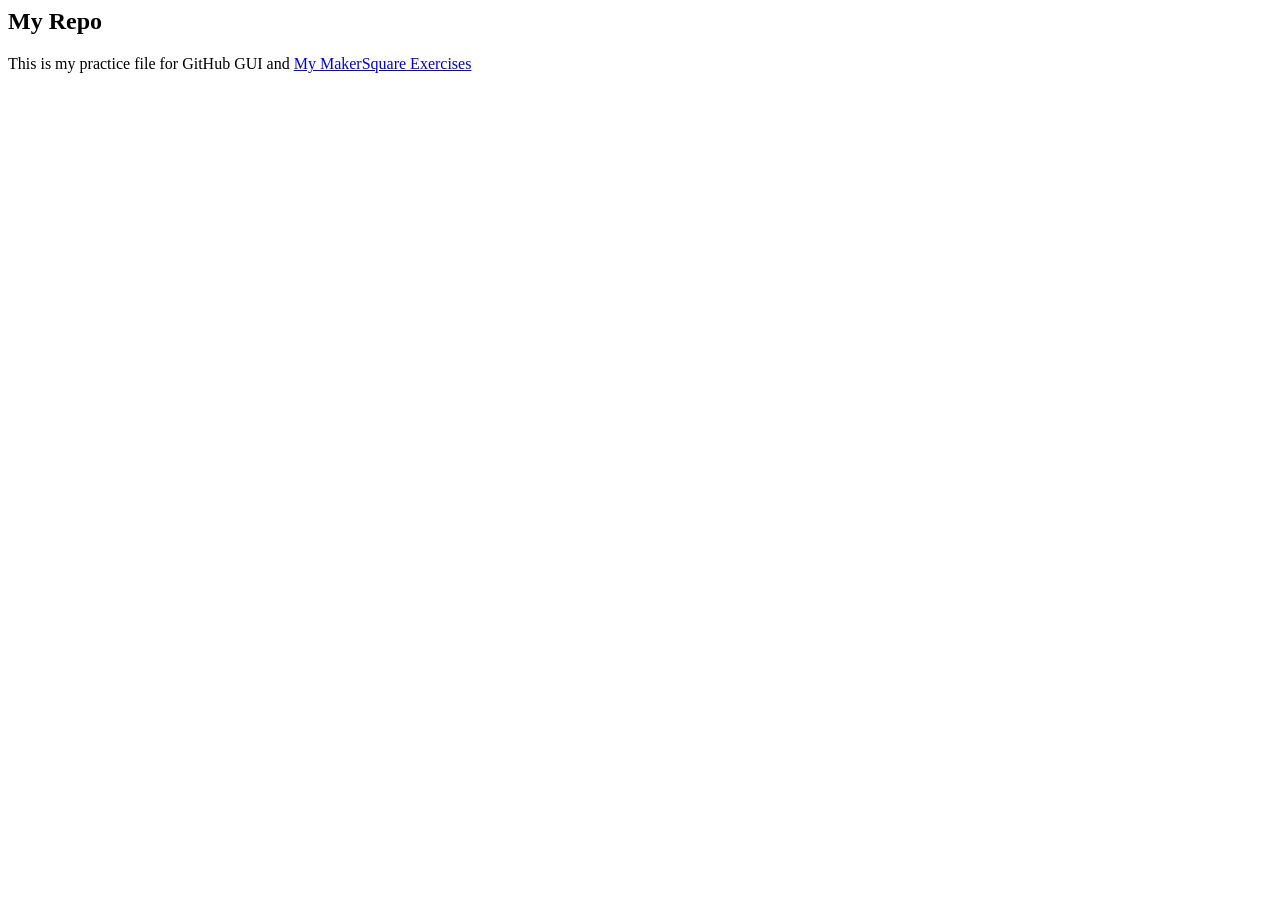
<file: index.html>
<html>
	<head>
		<title></title>	
	</head>
	<body>
		<div>
		    <h2>My Repo</h2>
		    <p>This is my practice file for GitHub GUI and <a href="http://maereed.github.io/exercises" title="Link to my first gh-pages">My MakerSquare Exercises<a></p>
		</div>
		<script>
		var slap = function() {
		  console.log('SLAP');
		};
		slap();
		var kick = function (name) {
		  console.log(name + ' reproaches your behavior.');
		};
		kick('Billy');
 
		var doubleIt = function (x) {
		  console.log(x + ' times two is ' + x*2);
		};
		doubleIt(8);
 
		var greet = function (name) {
		  console.log("Welcome, " + name);
		};
		greet('Bob');
 
		function kanyeCase(verse) {
			return verse.toUpperCase();
		}
 
		console.log(kanyeCase("on sight"));
		console.log(kanyeCase("beyonce had the best video of all time"));
 
 
		function divideBy(number1, number2) {
			return number1 / number2;
		}
 
		var result = divideBy(50, 2);
		console.log('Result should be 25:', result);
 
		result = divideBy(40, 10);
		console.log('Result should be 4:', result);
 
		result = divideBy(99, 3);
		console.log('Result should be 33:', result);
 
		</script> 
	</body>
</html>
</file>
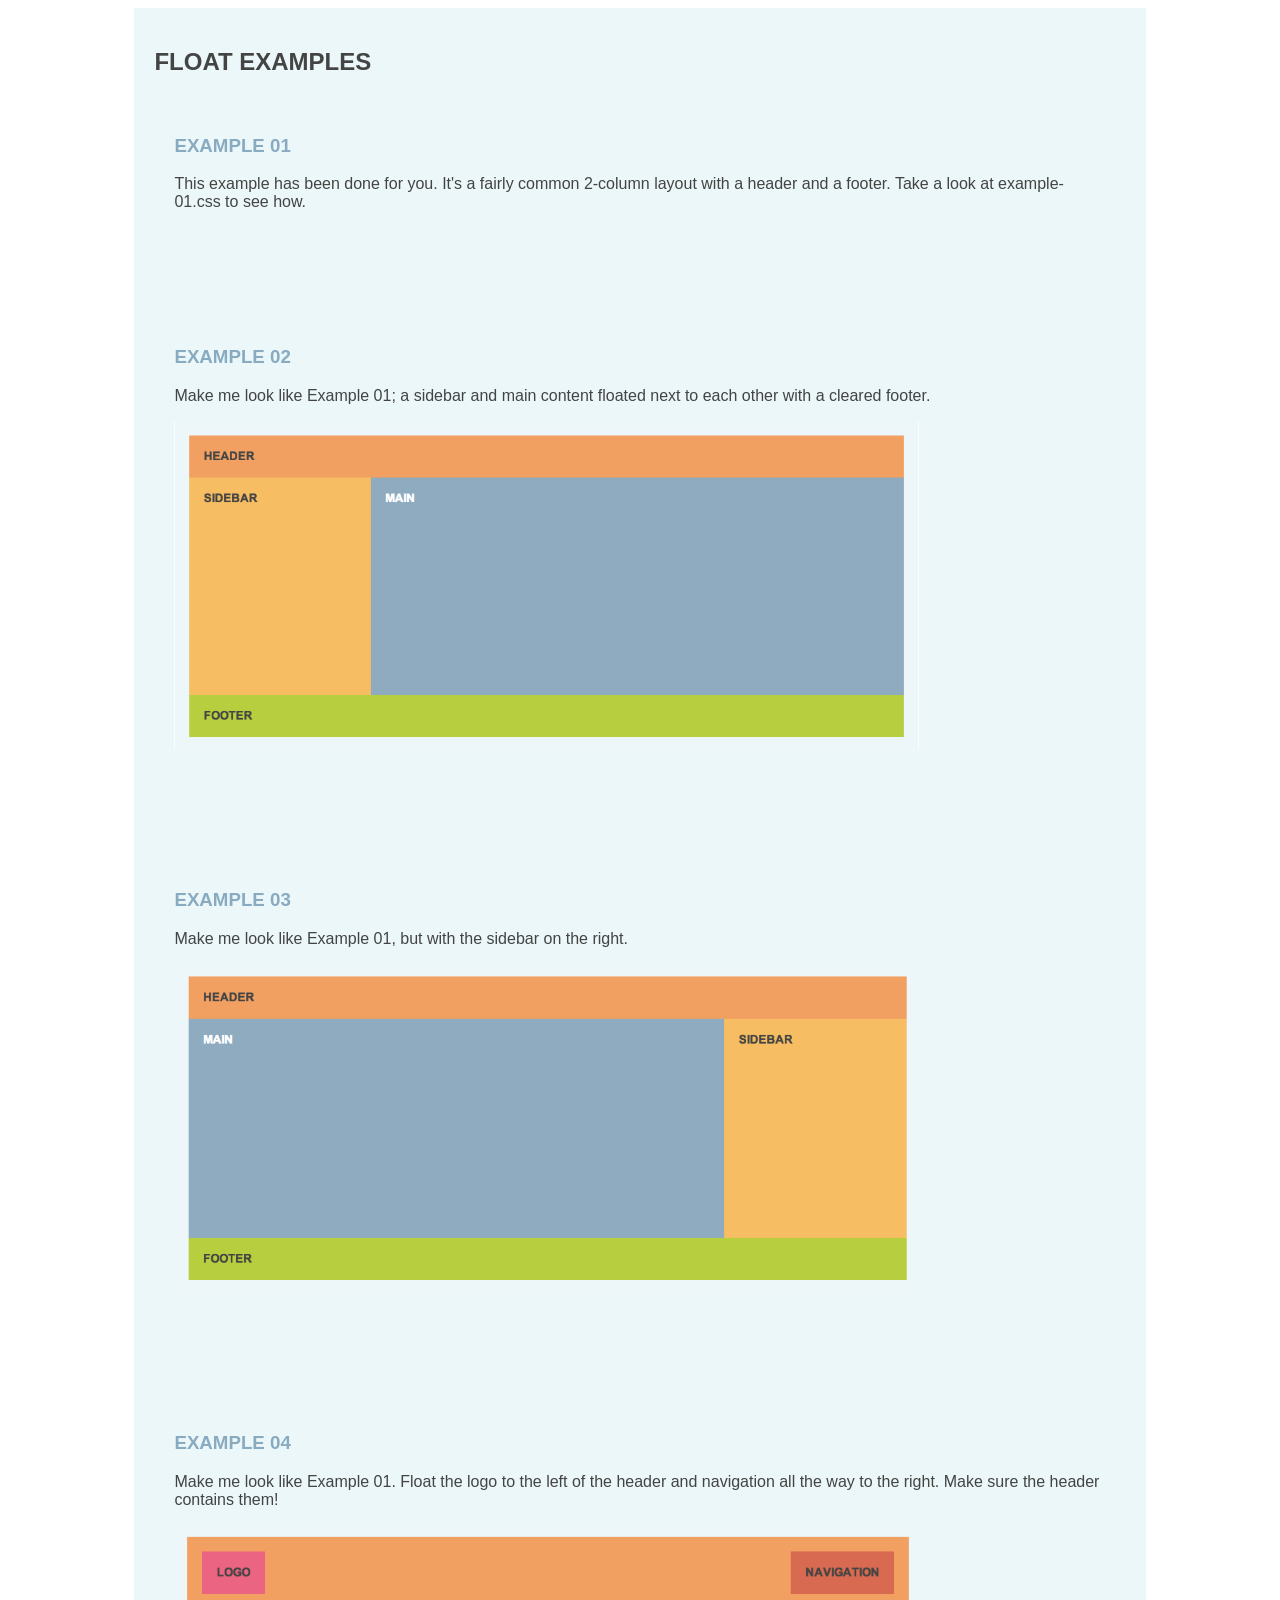
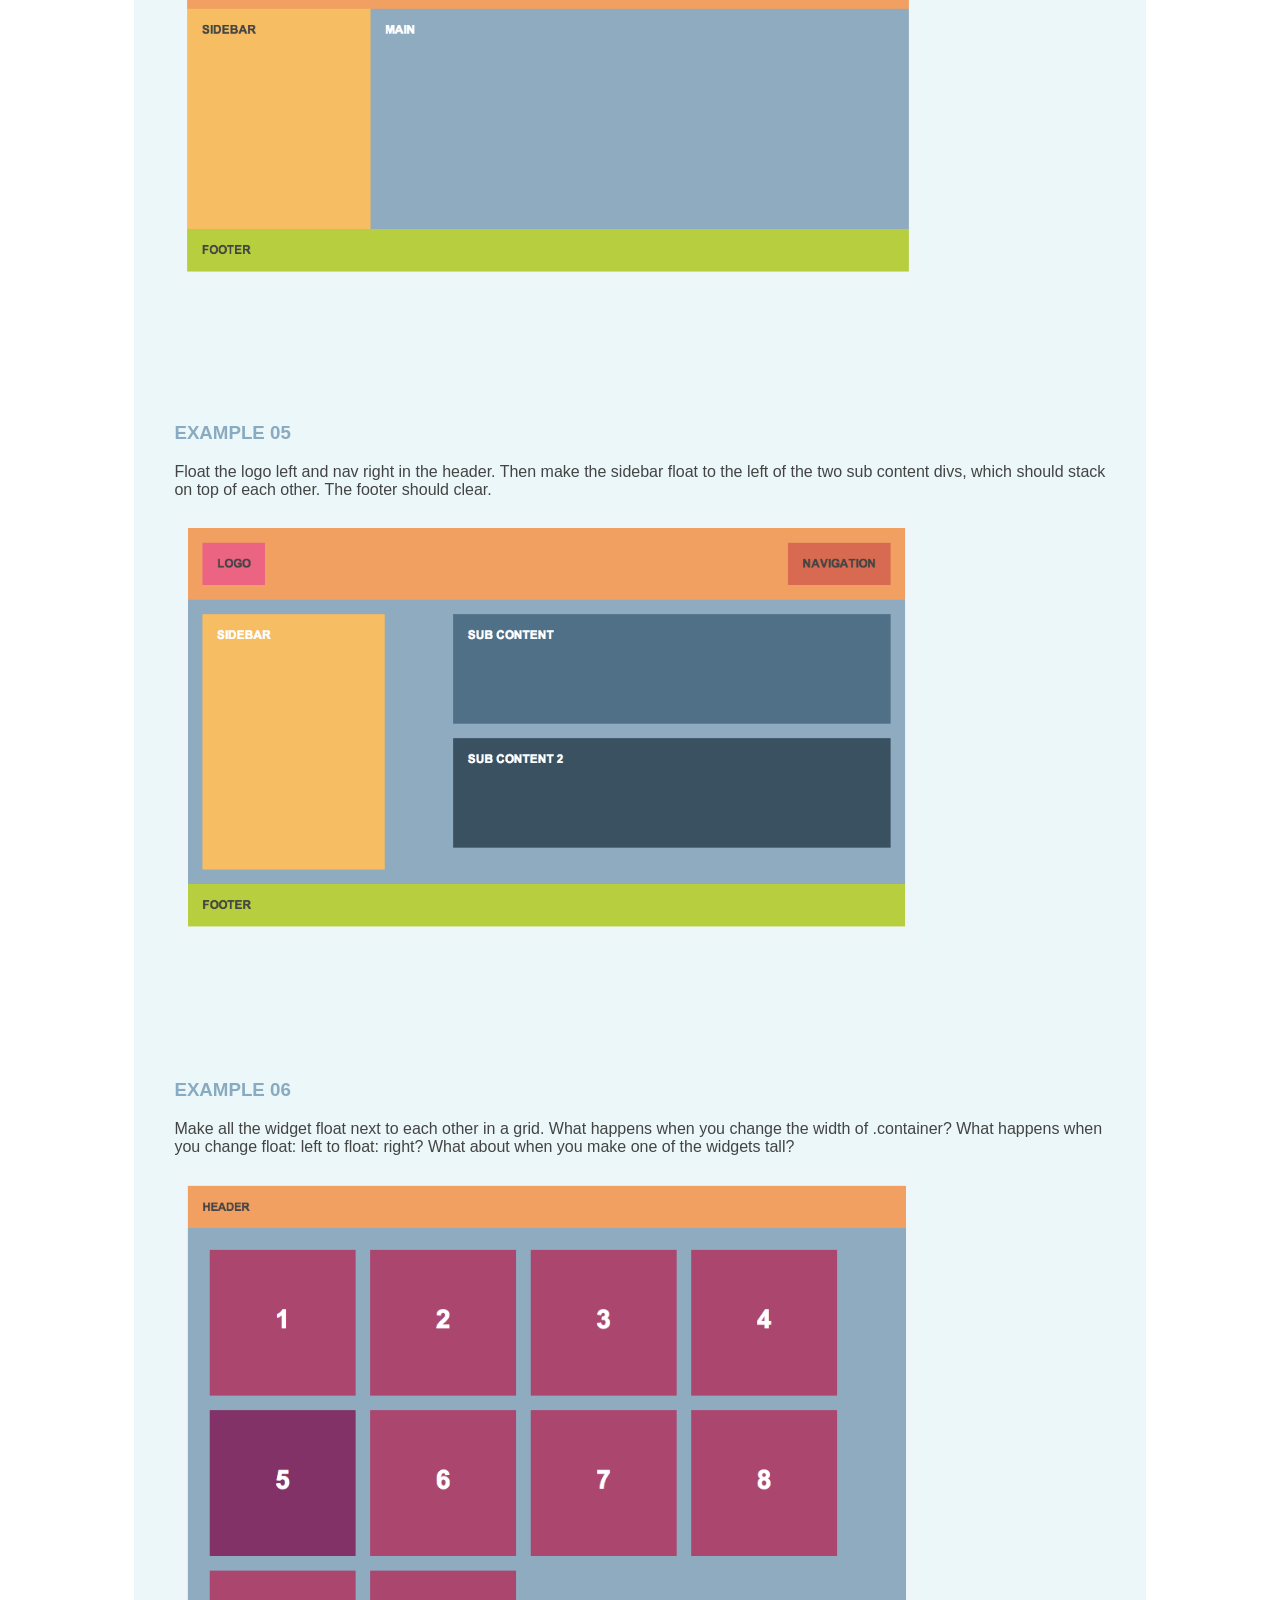
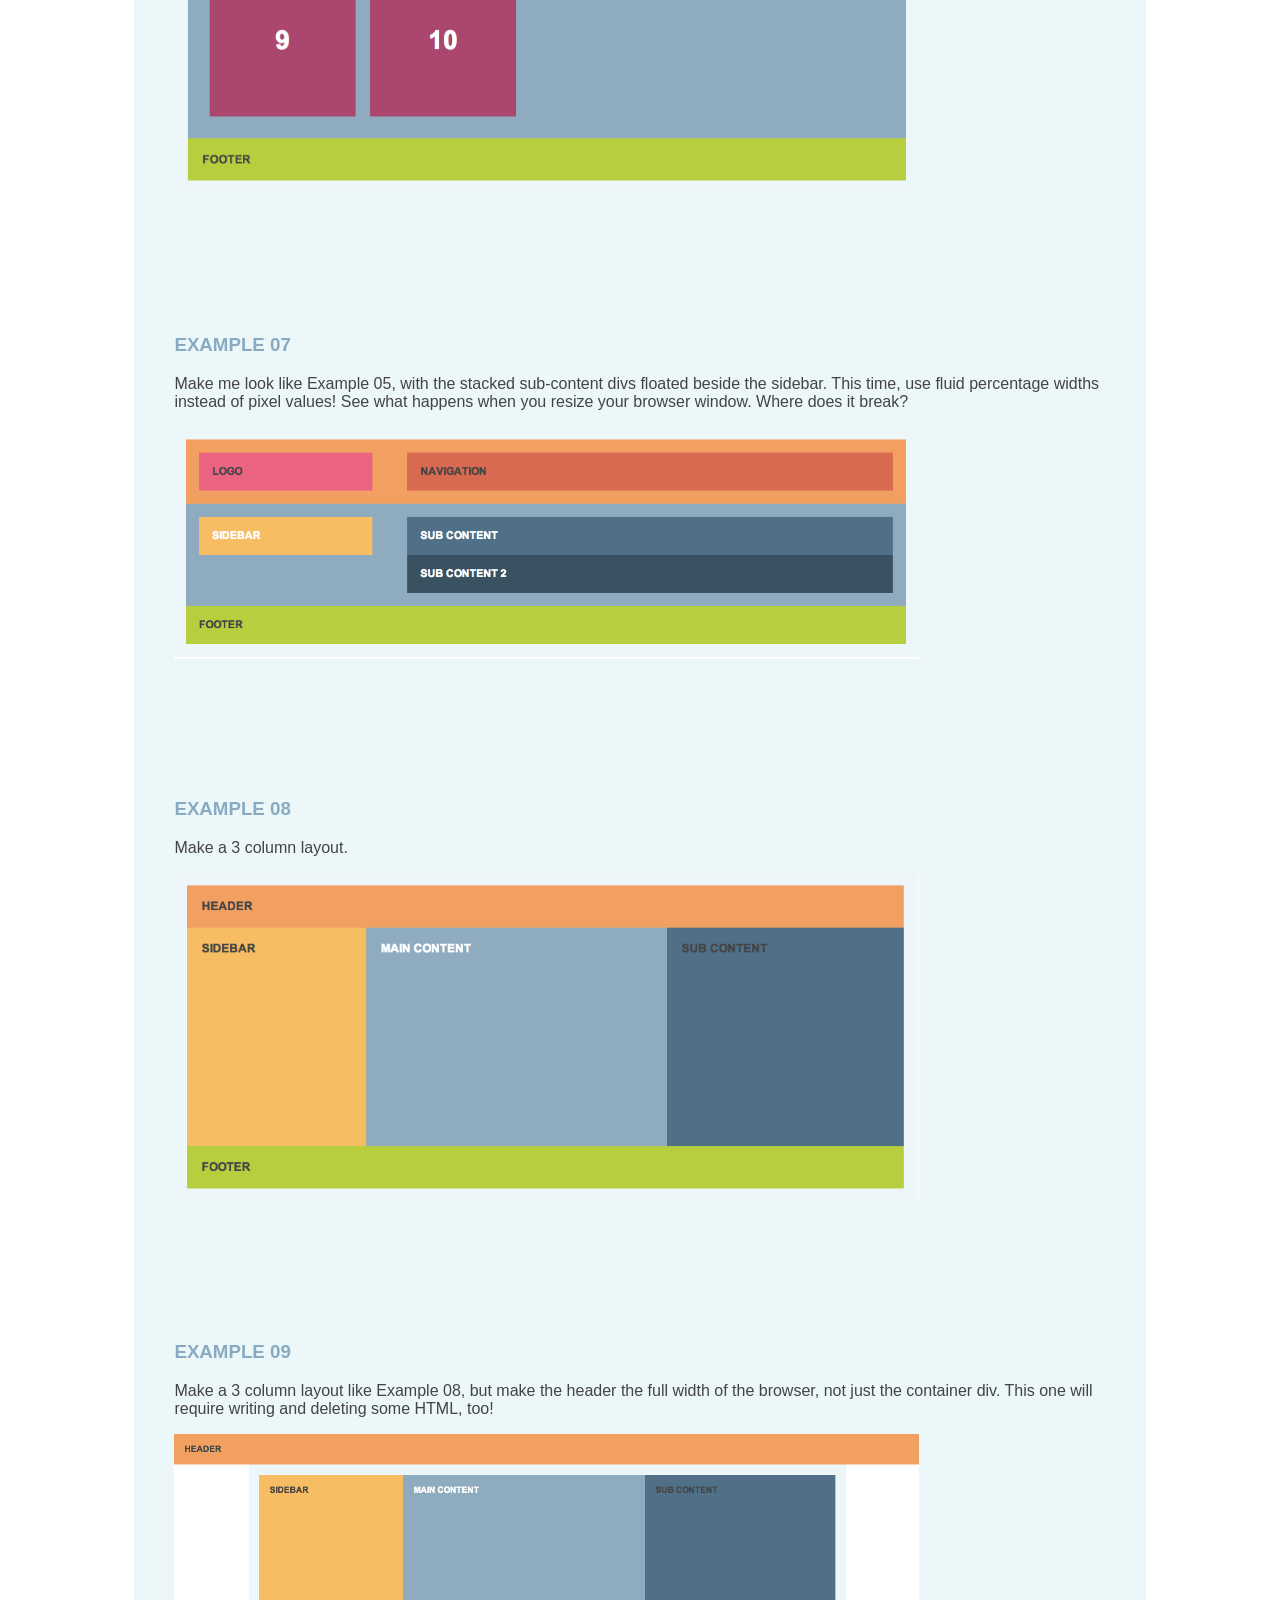
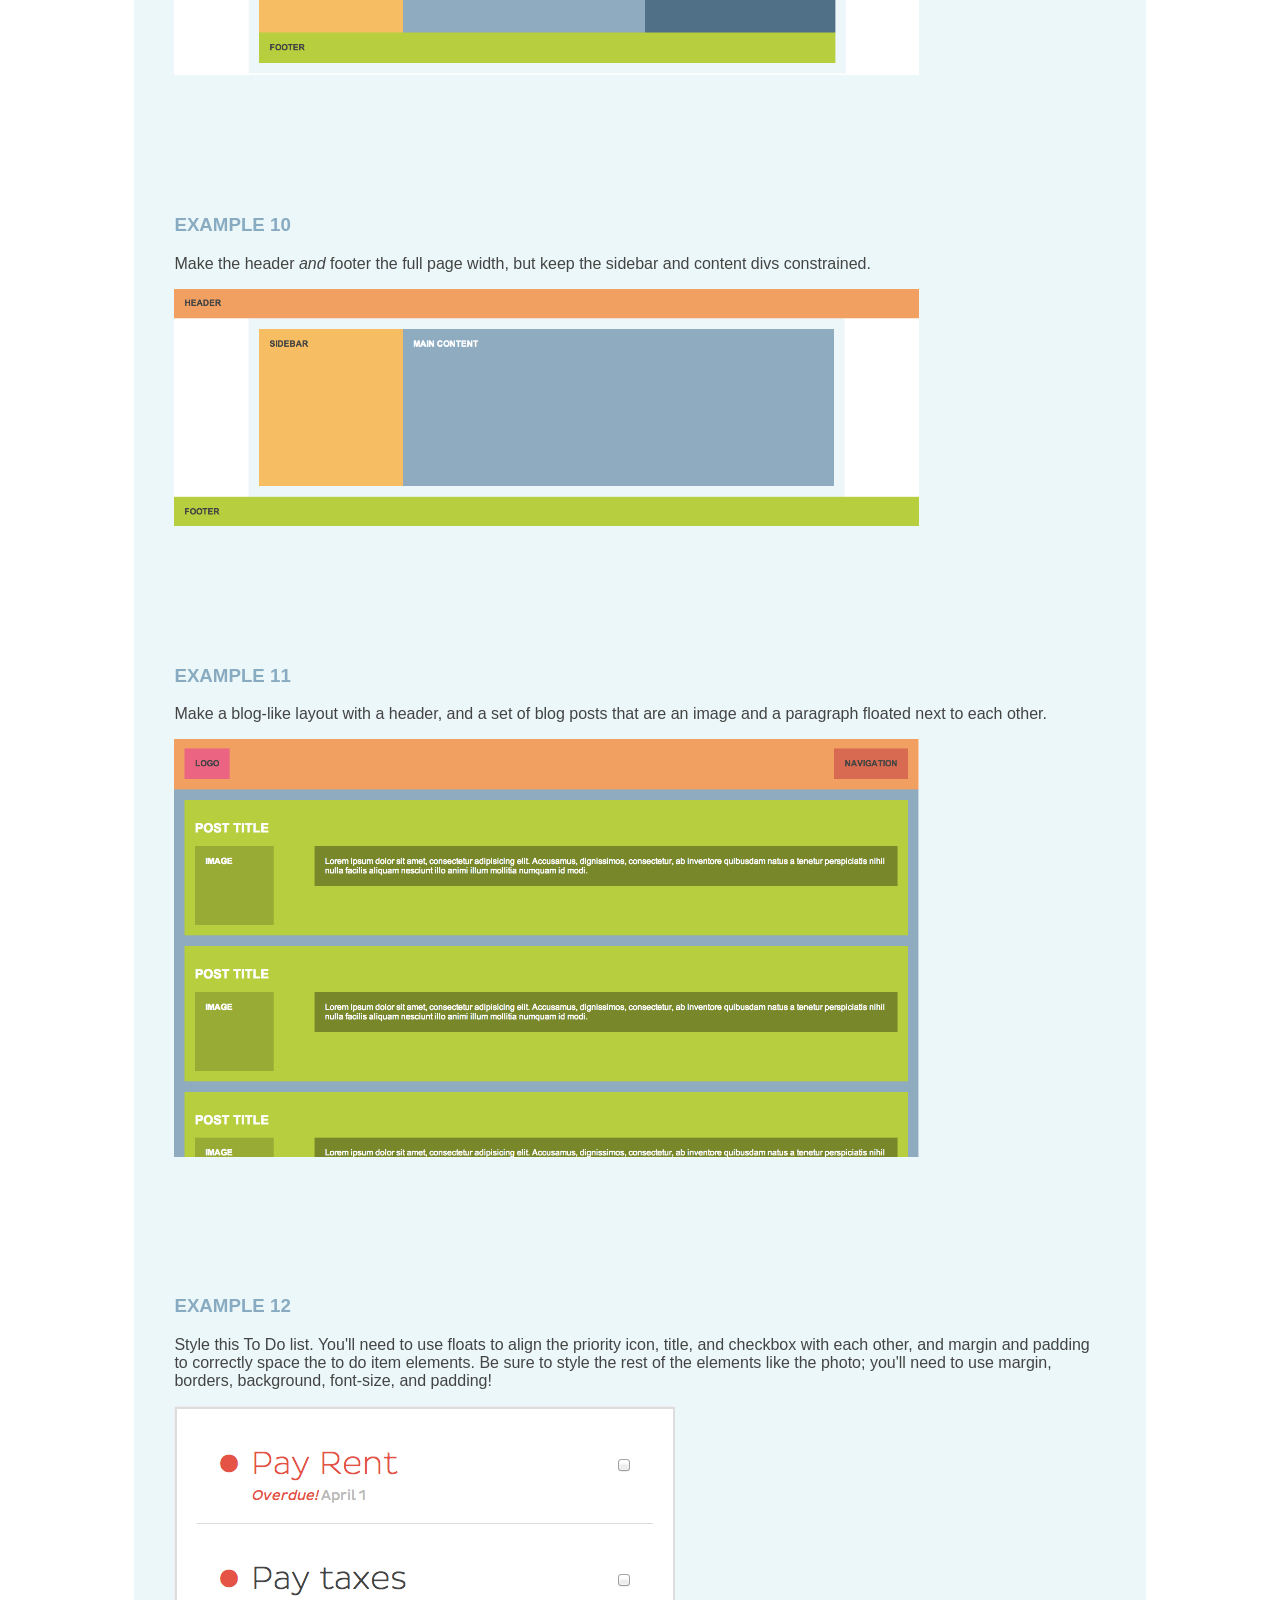
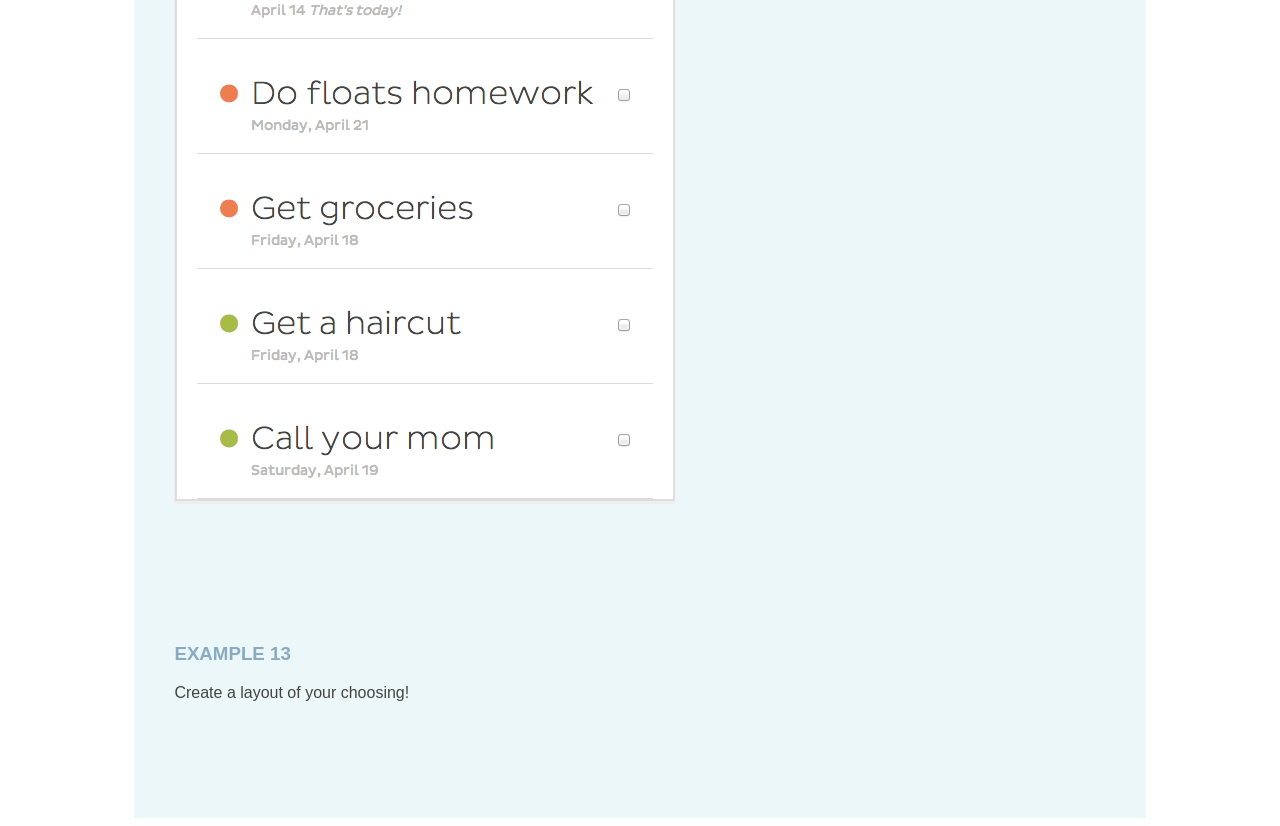
<file: floats/index.html>
<!DOCTYPE html>
	<head>
		<title>Float Exercises | MakerSquare</title>
		<meta name="viewport" content="width=device-width, initial-scale=1">
		<link rel="stylesheet" href="style.css">
	</head>
	
	<body>
	<div class="container index">
		<h2>Float Examples</h2>
	
		<!-- Example 01 -->
		<div class="example">
			<h3><a href="example-01.html">Example 01</a></h3>
			<p>This example has been done for you. It's a fairly common 2-column layout with a header and a footer. Take a look at example-01.css to see how.</p>
		</div>

		<!-- Example 02 -->
		<div class="example">
			<h3><a href="example-02.html">Example 02</a></h3>
			<p>Make me look like Example 01; a sidebar and main content floated next to each other with a cleared footer.</p>
			<p><img src="screenshots/example-02.png"></p>
		</div>

		<!-- Example 03 -->
		<div class="example">
			<h3><a href="example-03.html">Example 03</a></h3>
			<p>Make me look like Example 01, but with the sidebar on the right.</p>
			<p><img src="screenshots/example-03.png"></p>
		</div>

		<!-- Example 04 -->
		<div class="example">
			<h3><a href="example-04.html">Example 04</a></h3>
			<p>Make me look like Example 01. Float the logo to the left of the header and navigation all the way to the right. Make sure the header contains them!</p>
			<p><img src="screenshots/example-04.png"></p>
		</div>

		<!-- Example 05 -->
		<div class="example">
			<h3><a href="example-05.html">Example 05</a></h3>
			<p>Float the logo left and nav right in the header. Then make the sidebar float to the left of the two sub content divs, which should stack on top of each other. The footer should clear.</p>
			<p><img src="screenshots/example-05.png"></p>
		</div>

		<!-- Example 06 -->
		<div class="example">
			<h3><a href="example-06.html">Example 06</a></h3>
			<p>Make all the widget float next to each other in a grid. What happens when you change the width of .container? What happens when you change float: left to float: right? What about when you make one of the widgets tall?</p>
			<p><img src="screenshots/example-06.png"></p>
		</div>

		<!-- Example 07 -->
		<div class="example">
			<h3><a href="example-07.html">Example 07</a></h3>
			<p>Make me look like Example 05, with the stacked sub-content divs floated beside the sidebar. This time, use fluid percentage widths instead of pixel values! See what happens when you resize your browser window. Where does it break?</p>
			<p><img src="screenshots/example-07.png"></p>
		</div>

		<!-- Example 08 -->
		<div class="example">
			<h3><a href="example-08.html">Example 08</a></h3>
			<p>Make a 3 column layout.</p>
			<p><img src="screenshots/example-08.png"></p>
		</div>

		<!-- Example 09 -->
		<div class="example">
			<h3><a href="example-09.html">Example 09</a></h3>
			<p>Make a 3 column layout like Example 08, but make the header the full width of the browser, not just the container div. This one will require writing and deleting some HTML, too!</p>
			<p><img src="screenshots/example-09.png"></p>
		</div>

		<!-- Example 10 -->
		<div class="example">
			<h3><a href="example-10.html">Example 10</a></h3>
			<p>Make the header <em>and</em> footer the full page width, but keep the sidebar and content divs constrained.</p>
			<p><img src="screenshots/example-10.png"></p>
		</div>

		<!-- Example 11 -->
		<div class="example">
			<h3><a href="example-11.html">Example 11</a></h3>
			<p>Make a blog-like layout with a header, and a set of blog posts that are an image and a paragraph floated next to each other.</p>
			<p><img src="screenshots/example-11.png"></p>
		</div>

		<!-- Example 12 -->
		<div class="example">
			<h3><a href="example-12.html">Example 12</a></h3>
			<p>Style this To Do list. You'll need to use floats to align the priority icon, title, and checkbox with each other, and margin and padding to correctly space the to do item elements. Be sure to style the rest of the elements like the photo; you'll need to use margin, borders, background, font-size, and padding!</p>
			<p><img src="screenshots/example-12.png"></p>
		</div>


		<!-- Example 13 -->
		<div class="example">
			<h3><a href="example-13.html">Example 13</a></h3>
			<p>Create a layout of your choosing!</p>
		</div>

	</div>
	</body>
</html>
</file>
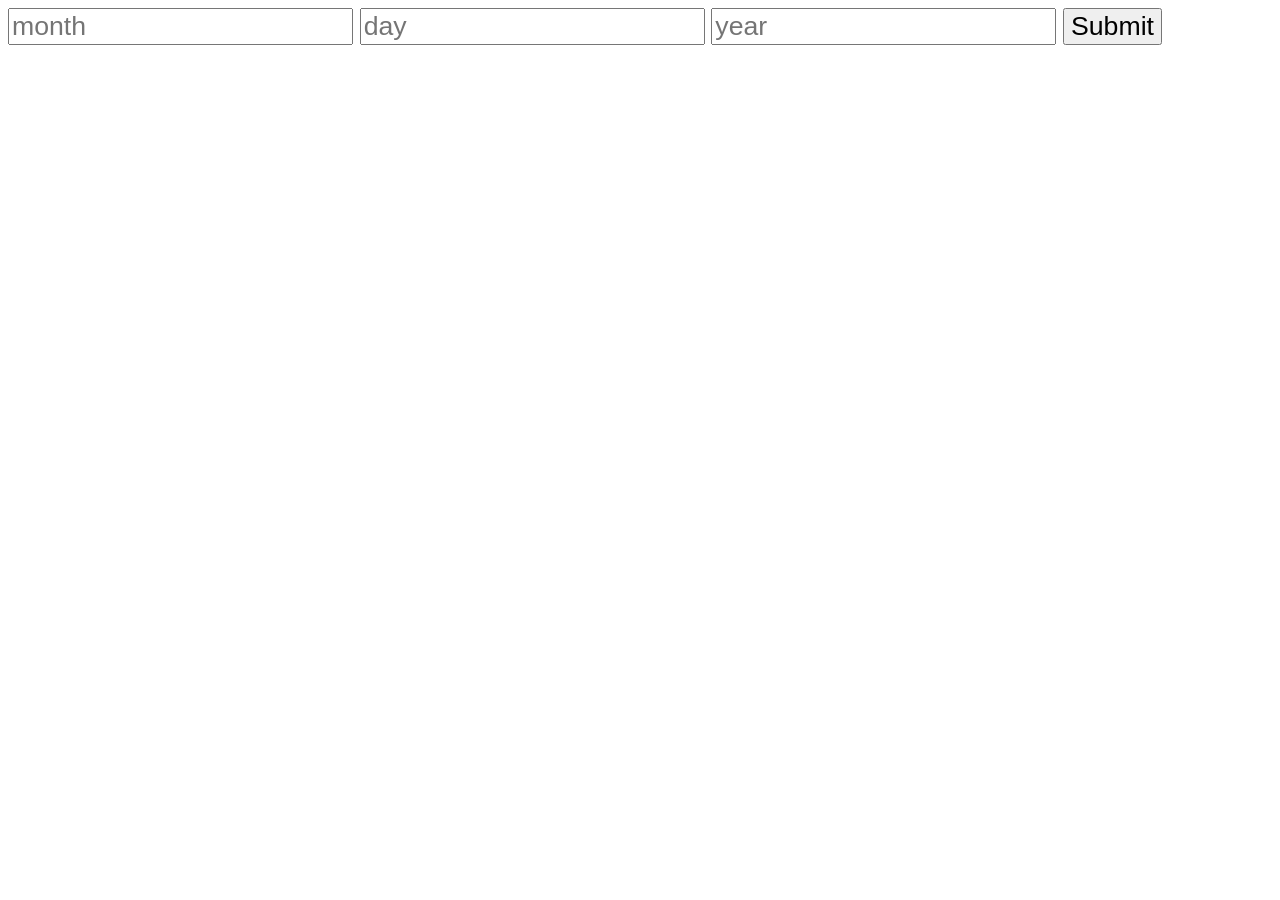
<file: age-verifier.html>
<html>
<head>
    <title></title>
    <style>
        body, input, button {
            font-size: 20pt;
        }
    </style>
</head>
<body>
 
    <form id="userBday" >
        <input id="month" placeholder="month" />
        <input id="day" placeholder="day" />
        <input id="year" placeholder="year" />
        <button type="submit">Submit</button>
    </form>
 
<script src="http://ajax.googleapis.com/ajax/libs/jquery/1.10.2/jquery.min.js"></script>
 
<script>
/**
 * Exercise 2 Part 1: ofAge
**/
 
    // Write a function named `ofAge` that:
    var ofAge = function(age){
        // takes 1 argument: age.
 
        // calculate if that age is 21 or above.
        if(age >= 21) {
            return true;
        } else {
            return false;
        }
 
    };
    // Output true or false based on if the age is above age
 
    console.assert(ofAge(21) === true);
    console.assert(ofAge(22) === true);
    console.assert(ofAge(18) === false);
    console.assert(ofAge(0) === false);
    console.assert(ofAge(-2) === false);
 
 
/**
 * Exercise 2 Part 2: getAge
**/
 
    function calculateAge(birthMonth, birthDay, birthYear) {
 
        // Get Todays Date
        var todayDate = new Date(),
            todayYear = todayDate.getFullYear(),
            todayMonth = todayDate.getMonth(),
            todayDay = todayDate.getDate();
 
        // Calculate Age
        var age = todayYear - birthYear;
 
        // Check month discrepancies
        if (todayMonth < (birthMonth - 1)) {
            age--;
        }
 
        // Check day discrepancies
        if (((birthMonth - 1) == todayMonth) && (todayDay < birthDay)) {
            age--;
        }
 
        // @return {Number} age
        return age;
    }
 
    console.assert(calculateAge(12,1,1988) === 25);
    console.assert(calculateAge(6,11,1990) === 24);
    console.assert(calculateAge(8,19,1988) === 25);
    console.assert(calculateAge(10,24,1988) === 25);
    console.assert(calculateAge(4,11,1989) === 25);
    console.assert(calculateAge(1,1,2000) === 14);
 
 
 
    /**
     * Exercise 2 Part 3: checkOfAge
    **/
 
    // Write a function named `checkOfAge` that:
    var checkOfAge = function(month, day, year) {
        // takes 3 arguments: month, day, year.
        
        // Use the calculateAge function to calculate the age.
        var age = calculateAge(month,day,year);
 
        // calculate if that age is 21 or above.
        var checkAge = ofAge(age)
 
        // Output true or false based on if the age is above age
        return checkAge;
 
    };
 
    console.assert(checkOfAge(12,01,1988) === true);
    console.assert(checkOfAge(1,1,1993) === true);
    console.assert(checkOfAge(1,1,2001) === false);
 
            console.log(window);
    
    $("#userBday").on('submit', function(e){
        e.preventDefault();
 
        var month = $("#month").val()
        var day = $("#day").val()
        var year = $("#year").val()
 
        var checkAge = checkOfAge(month,day,year);
        if(checkAge){
            alert('TURN DOWN FOR WHAT!!!');
            window.location = 'https://www.youtube.com/watch?v=HMUDVMiITOU';
        } else {
            alert(Sorry. You\'re too young');
            window.location = "http://www.nickjr.com";
        }
    });
 
</script>
</body>
</html>
</file>
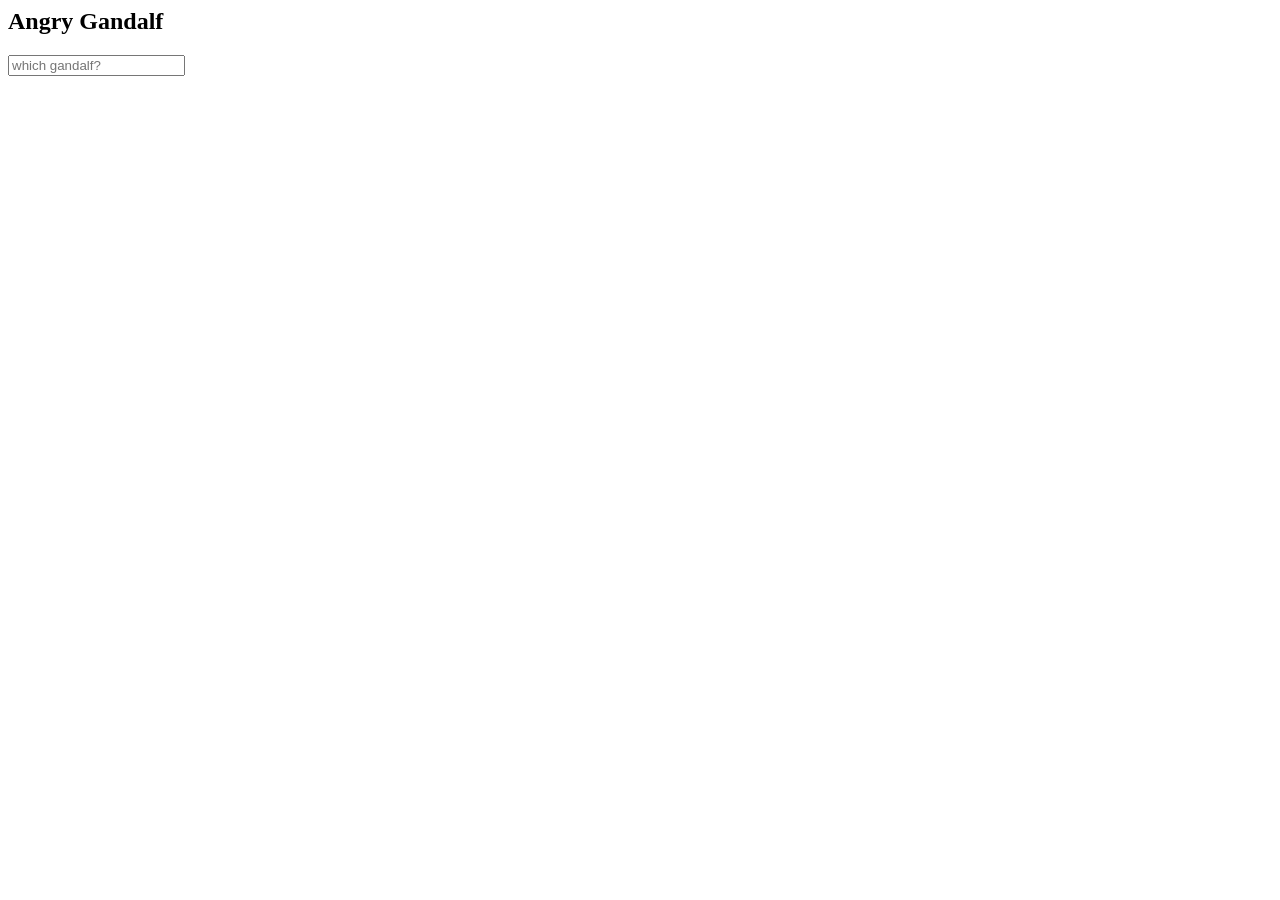
<file: angry-gandalf.html>
<html>
<head>
	<title>Angry Gandalf</title>
</head>

<body>
		<div>
			<h2>Angry Gandalf</h2>
			<input type="text" placeholder="which gandalf?" id="gandalfInput" />

		</div>
		<script>
			/**
			 * Exercise 0: angryGandalf (example)
			**/
			

			// Define angryGandalf with input parameters
			var angryGandalf = function(type) {

			// Define the variables needed
			var message;

			// Run conditional on type for 'grey' and 'white'
			if(type === 'grey') {
			  	message = "YOU...SHALL NOT... PASS!";
			  } else if (type === 'white') {
			  	message = "You merely passed me to your demise.";
			  } else {
			  	message = "I don't think I'm Gandalf anymore.";
			  }

			  // Return message
			  return message
}

			  console.assert(angryGandalf('grey') === "YOU...SHALL NOT... PASS!");
			console.assert(angryGandalf('white') === "You merely passed me to your demise.");
			console.assert(angryGandalf(2) === "I don't think I'm Gandalf anymore.");
		</script>
	</body>
</html>
</file>
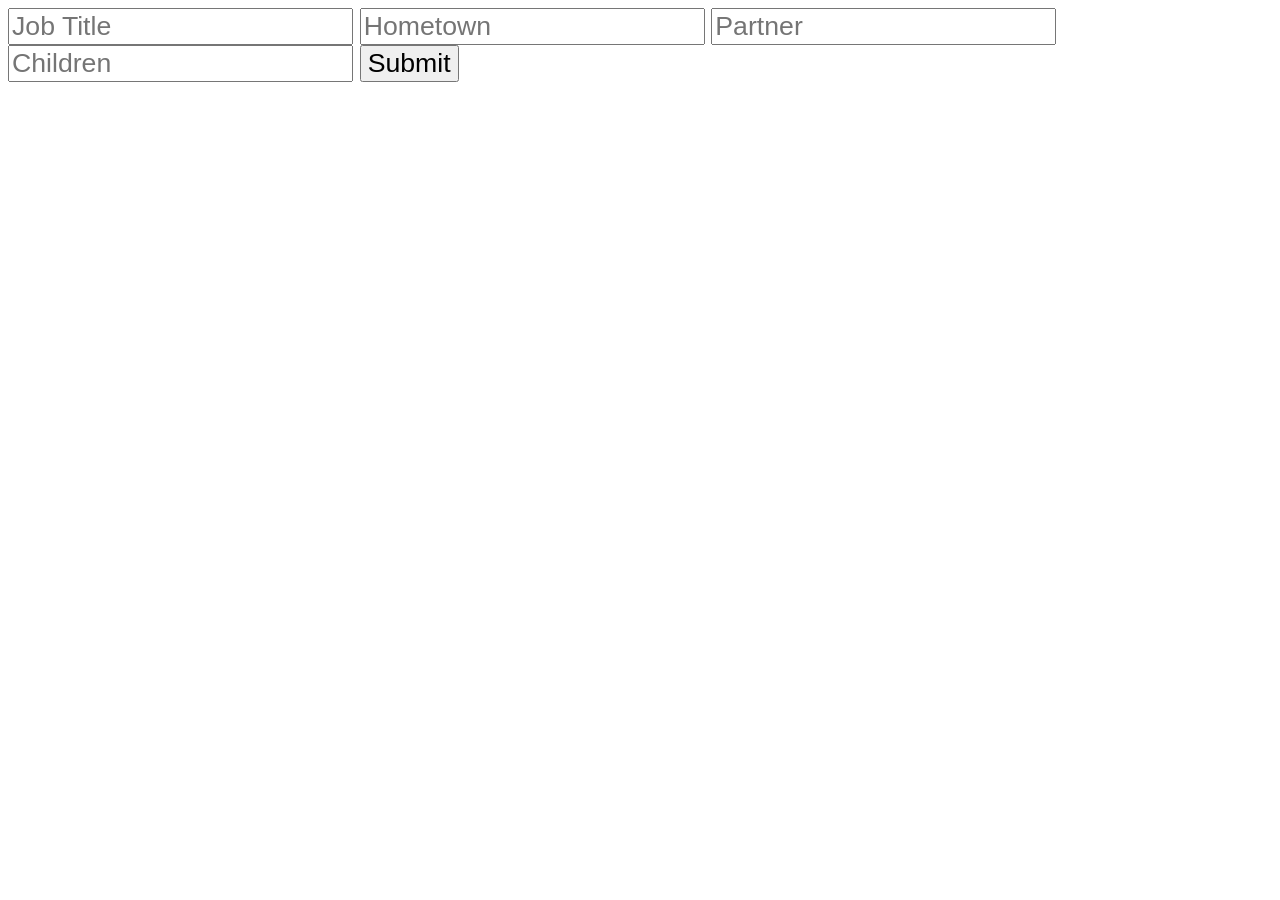
<file: life_line_answers.html>
<html>
<head>
	<title></title>
	<style>
		body, input, button {
			font-size: 20pt;
		}
	</style>
</head>
<body>
 
	<form>
		<input type="text" id="jobTitle" placeholder="Job Title" />
		<input type="text" id="hometown" placeholder="Hometown" />
		<input type="text" id="partner" placeholder="Partner" />
		<input type="text" id="children" placeholder="Children" />
		<button type="submit" id="submit" >Submit</button>
	</form>
	<div id="message"></div>
    <script src="http://ajax.googleapis.com/ajax/libs/jquery/1.10.2/jquery.min.js"></script>
 
	<script>
 
	/**
	 * @exercise 1 - lifeLine
	 * @description takes children, partner's name, hometown, and job
	 * @returns 'You are a W from X and married to Y  with Z kids.'
	**/
 
	// Create function with name tellFortune and appropriate parameters
	// Take 4 arguments: number of children, partner's name, hometown, job title.
		
		var lifeLine = function( jobTitle, hometown, partner, children ) {
 
		  // Get first letter and make it lowercase
		  var firstLetter = jobTitle.charAt(0).toLowerCase();
		  // Check if first letter of jobTitle is a, e , i, o, or u
		  if(firstLetter === 'a' || firstLetter === 'e' || firstLetter === 'i' || firstLetter === 'o' || firstLetter === 'u') {
 
			  	var a = 'an ';
 
		  } else {
		  		var a = 'a ';
		  }
 
		  // Define string variable that will have that output
		  var whateverYouWant = "You are " + a + jobTitle + " from " + hometown + " and married to " + partner + " with " + children + " kids."; 
		  // Return that string
		  return whateverYouWant;
 
		};
 
	$("#submit").on('click', function (e){
		e.preventDefault();
		var jobTitle = $("#jobTitle").val();
		var hometown = $("#hometown").val();
		var partner = $("#partner").val();
		var children = $("#children").val();
 
		var message = lifeLine(jobTitle,hometown,partner,children);
 
		$("#message").html(message);
	});
	
	</script>
 
</body>
</html>
</file>
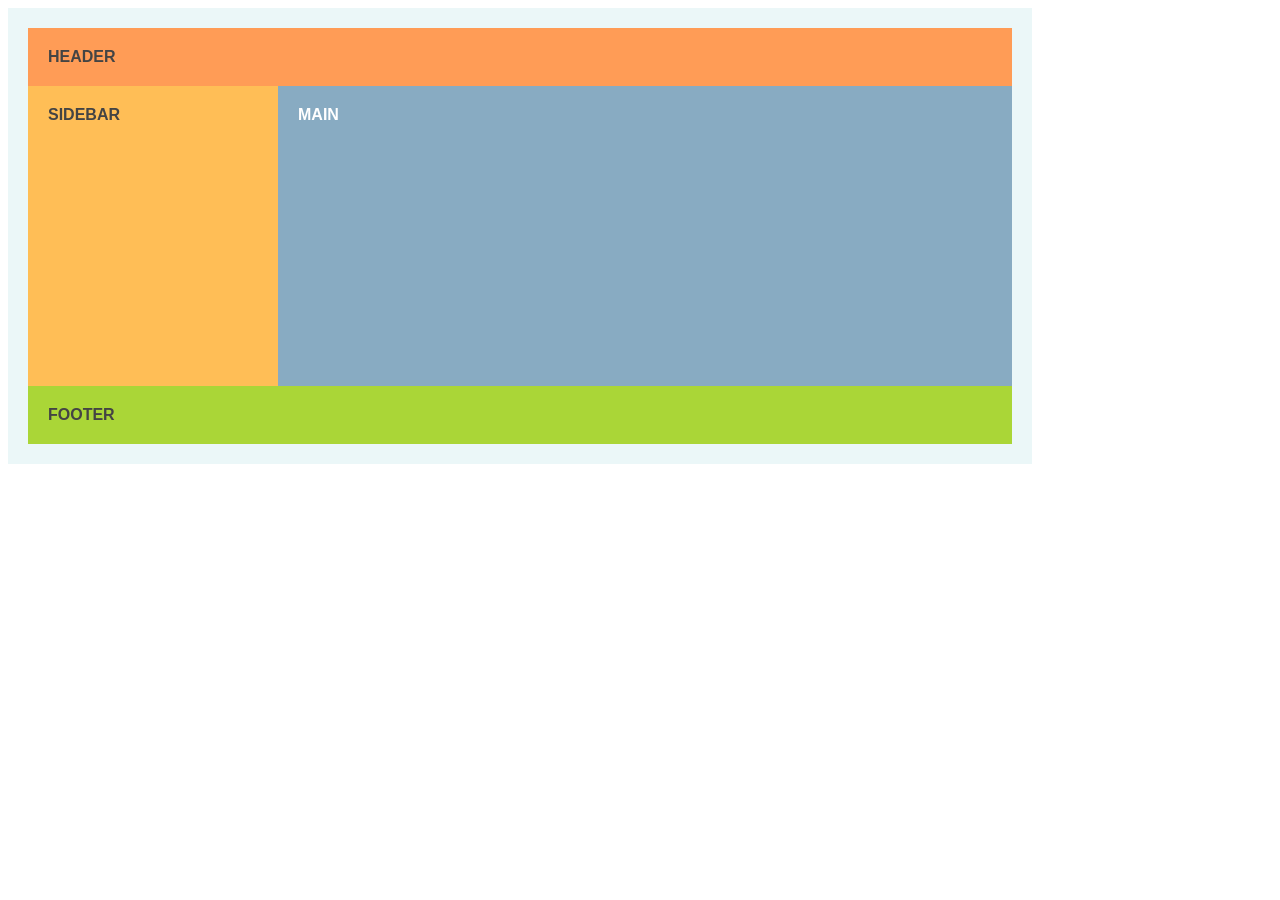
<file: floats/example-01.html>
<!DOCTYPE html>
	<head>
		<title>Example 01 | MakerSquare Float Exercises</title>
		<meta name="viewport" content="width=device-width, initial-scale=1">
		<link rel="stylesheet" href="style.css">
		<link rel="stylesheet" href="example-01.css">
	</head>

	<body>
	
		<div class="container clearfix">
			<div class="header">header</div>
			<div class="sidebar">sidebar</div>
			<div class="main-content">main</div>
			<div class="footer">footer</div>
		</div>

	</body>
</html>
</file>
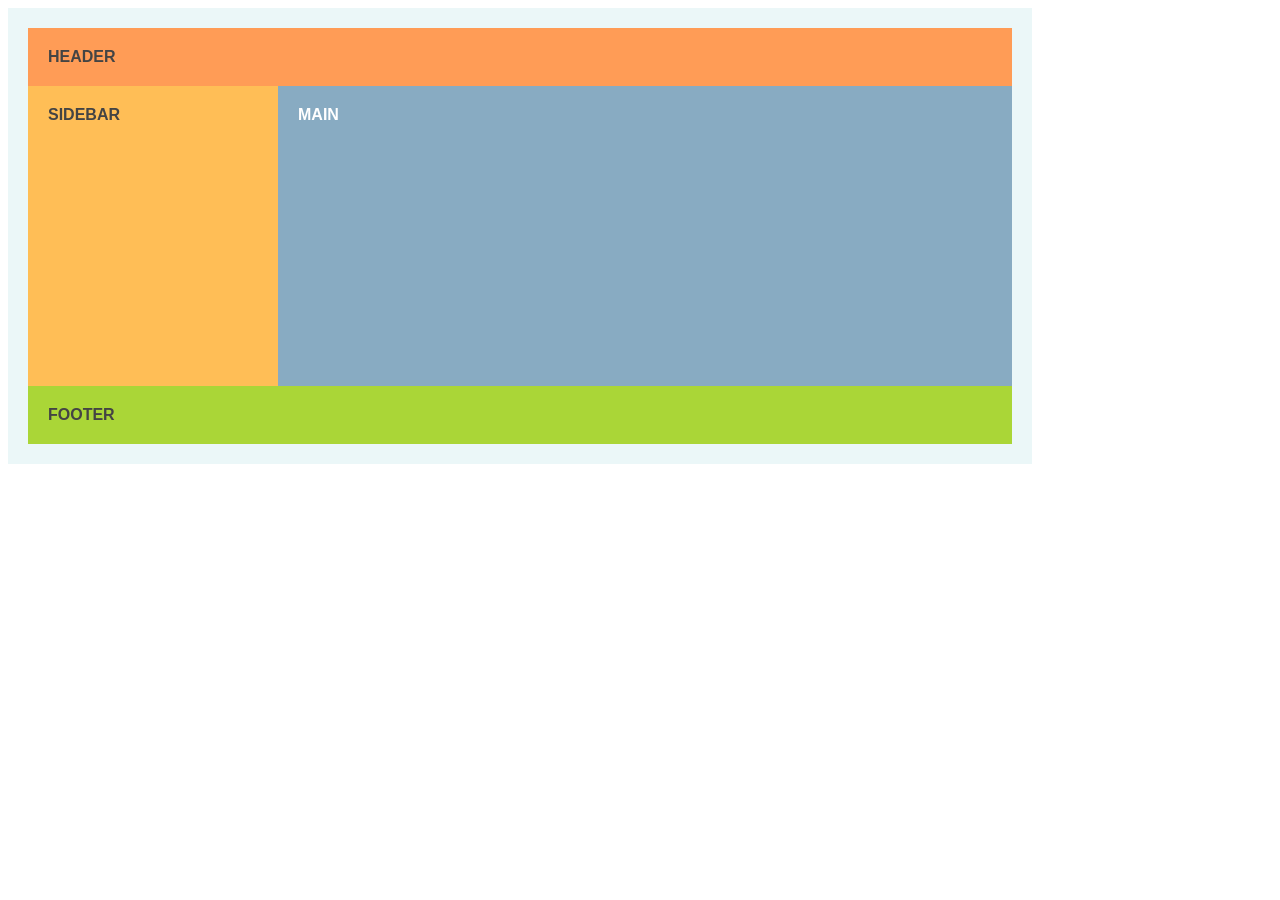
<file: floats/example-02.html>
<!DOCTYPE html>
	<head>
		<title>Example 02 | MakerSquare Float Exercises</title>
		<meta name="viewport" content="width=device-width, initial-scale=1">
		<link rel="stylesheet" href="style.css">
		<link rel="stylesheet" href="example-02.css">
	</head>

	<body>
	<!-- Make me look like Example 01; a sidebar and main content floated next to each other with a cleared footer. -->
		<div class="container clearfix">
			<div class="header">header</div>
			<div class="sidebar">sidebar</div>
			<div class="main-content">main</div>
			<div class="footer">footer</div>
		</div>

	</body>
</html>
</file>
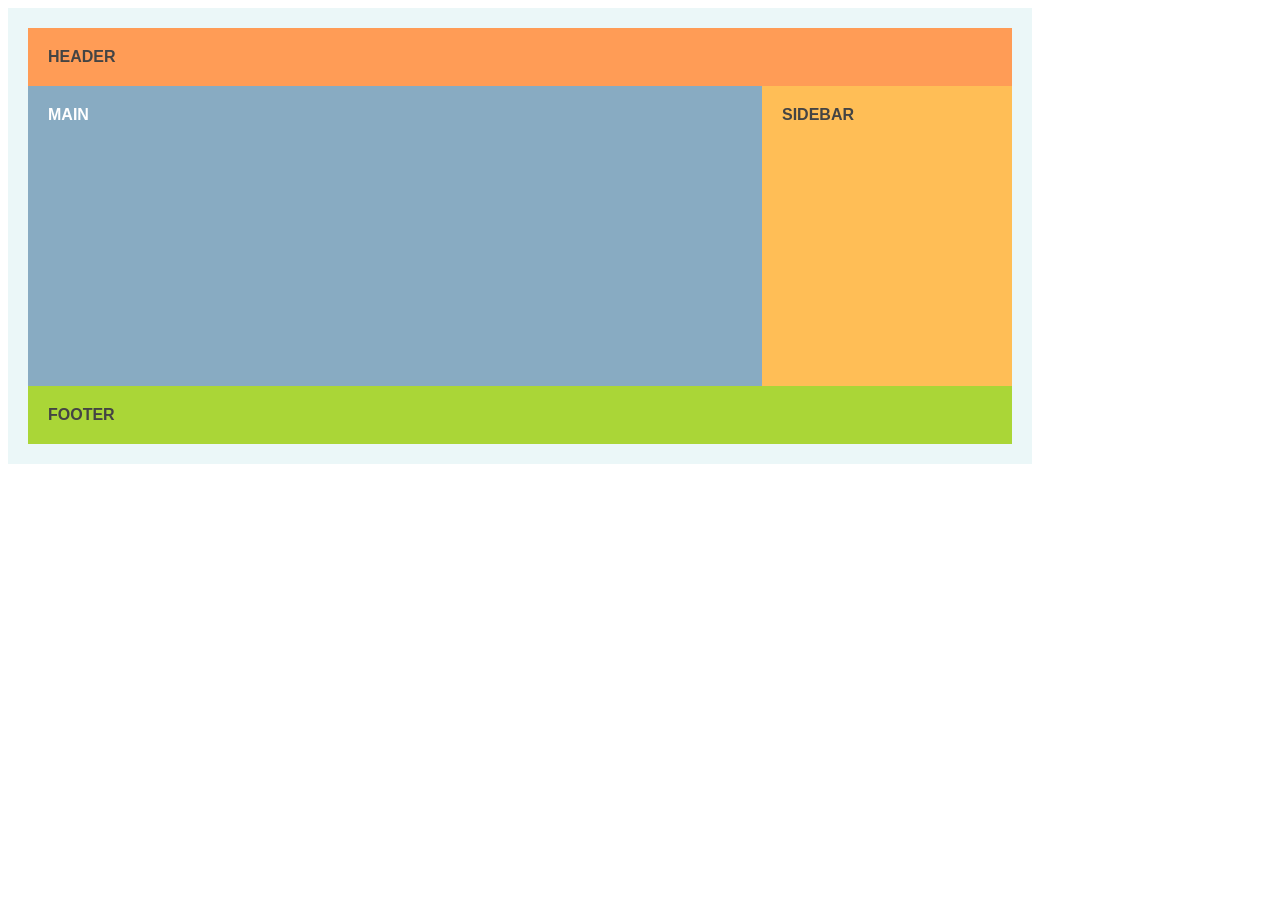
<file: floats/example-03.html>
<!DOCTYPE html>
	<head>
		<title>Example 03 | MakerSquare Float Exercises</title>
		<meta name="viewport" content="width=device-width, initial-scale=1">
		<link rel="stylesheet" href="style.css">
		<link rel="stylesheet" href="example-03.css">
	</head>

	<body>
	<!-- Make me look like Example 01, but with the sidebar on the right. -->
		<div class="container clearfix">
			<div class="header">header</div>
			<div class="sidebar">sidebar</div>
			<div class="main-content">main</div>
			<div class="footer">footer</div>
		</div>

	</body>
</html>
</file>
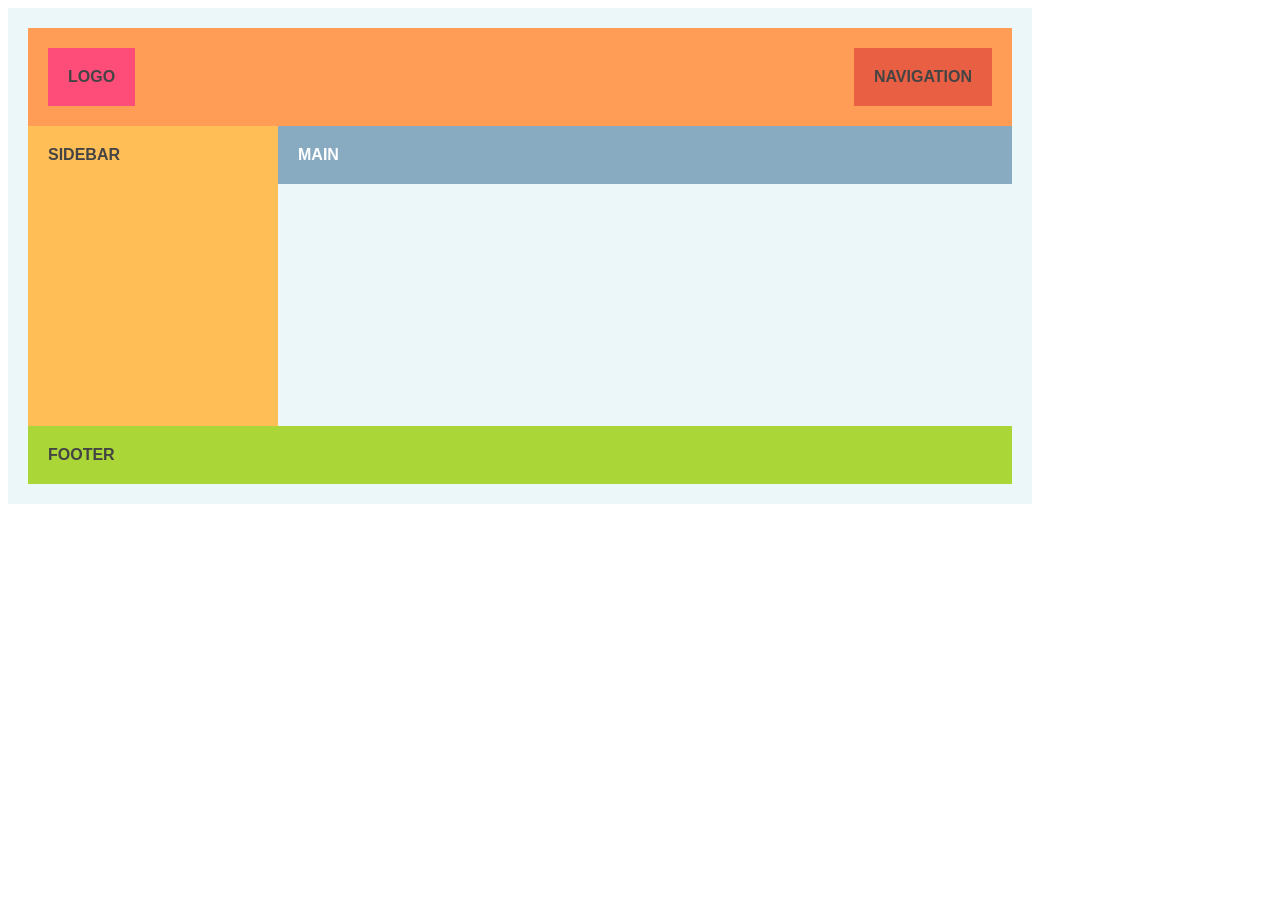
<file: floats/example-04.html>
<!DOCTYPE html>
	<head>
		<title>Example 04 | MakerSquare Float Exercises</title>
		<meta name="viewport" content="width=device-width, initial-scale=1">
		<link rel="stylesheet" href="style.css">
		<link rel="stylesheet" href="example-04.css">
	</head>

	<body>
	<!-- Make me look like Example 01. Float the logo to the left of the header and navigation all the way to the right. Make sure the header contains them!  -->
		<div class="container clearfix">
			<div class="header">
				<div class="logo">logo</div>
				<div class="navigation">navigation</div>
			</div>
			<div class="sidebar">sidebar</div>
			<div class="main-content">main</div>
			<div class="footer">footer</div>
		</div>

	</body>
</html>
</file>
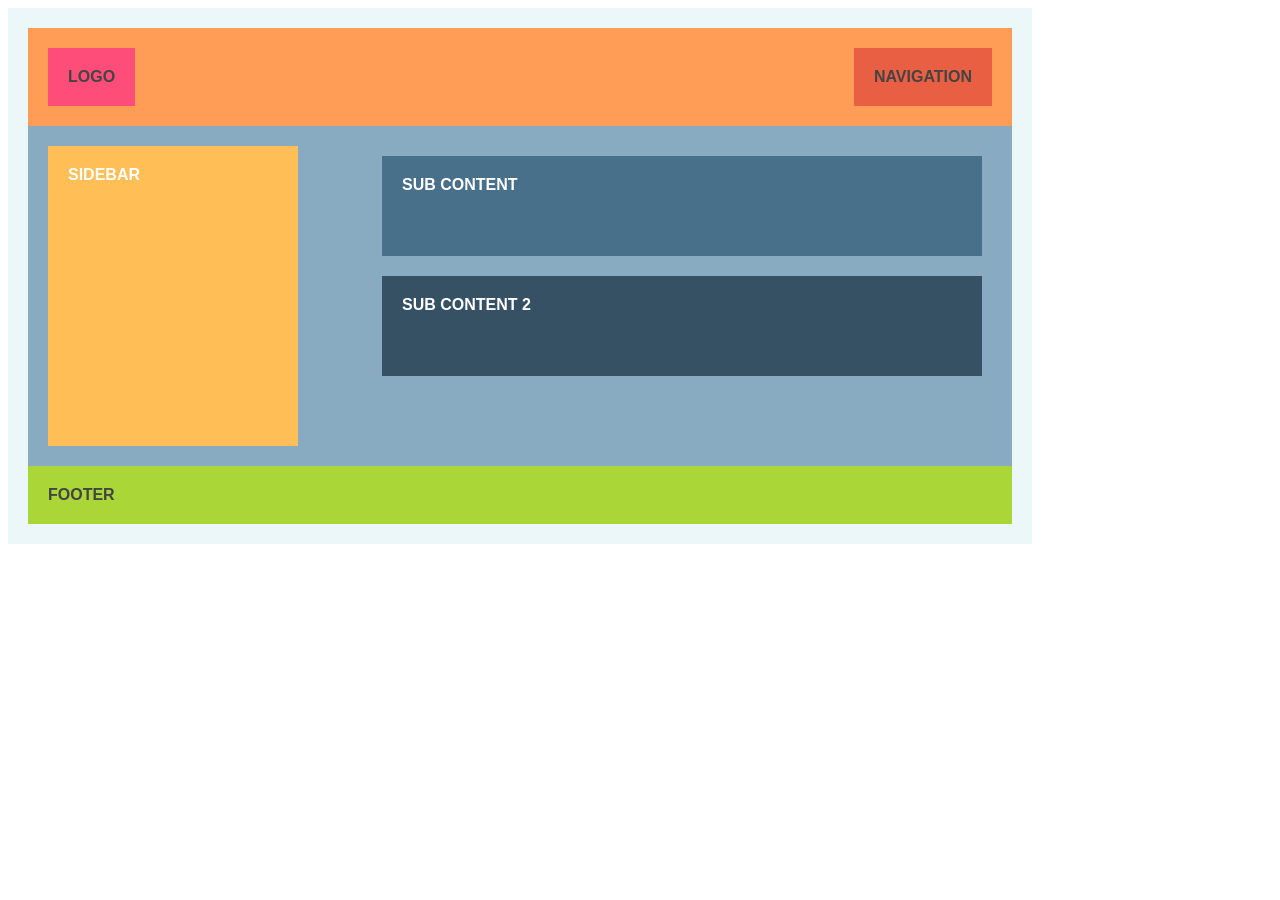
<file: floats/example-05.html>
<!DOCTYPE html>
	<head>
		<title>Example 05 | MakerSquare Float Exercises</title>
		<meta name="viewport" content="width=device-width, initial-scale=1">
		<link rel="stylesheet" href="style.css">
		<link rel="stylesheet" href="example-05.css">
	</head>

	<body>
	<!-- Float the logo left and nav right in the header. Then make the sidebar float to the left of the two sub content divs, which should stack on top of each other. The footer should clear. -->
		<div class="container clearfix">
			<div class="header">
				<div class="logo">logo</div>
				<div class="navigation">navigation</div>
			</div>
			<div class="main-content">
				<div class="sidebar">sidebar</div>
				<div class="sub-content">sub content</div>
				<div class="sub-content-2">sub content 2</div>
			</div>
			<div class="footer">footer</div>
		</div>

	</body>
</html>
</file>
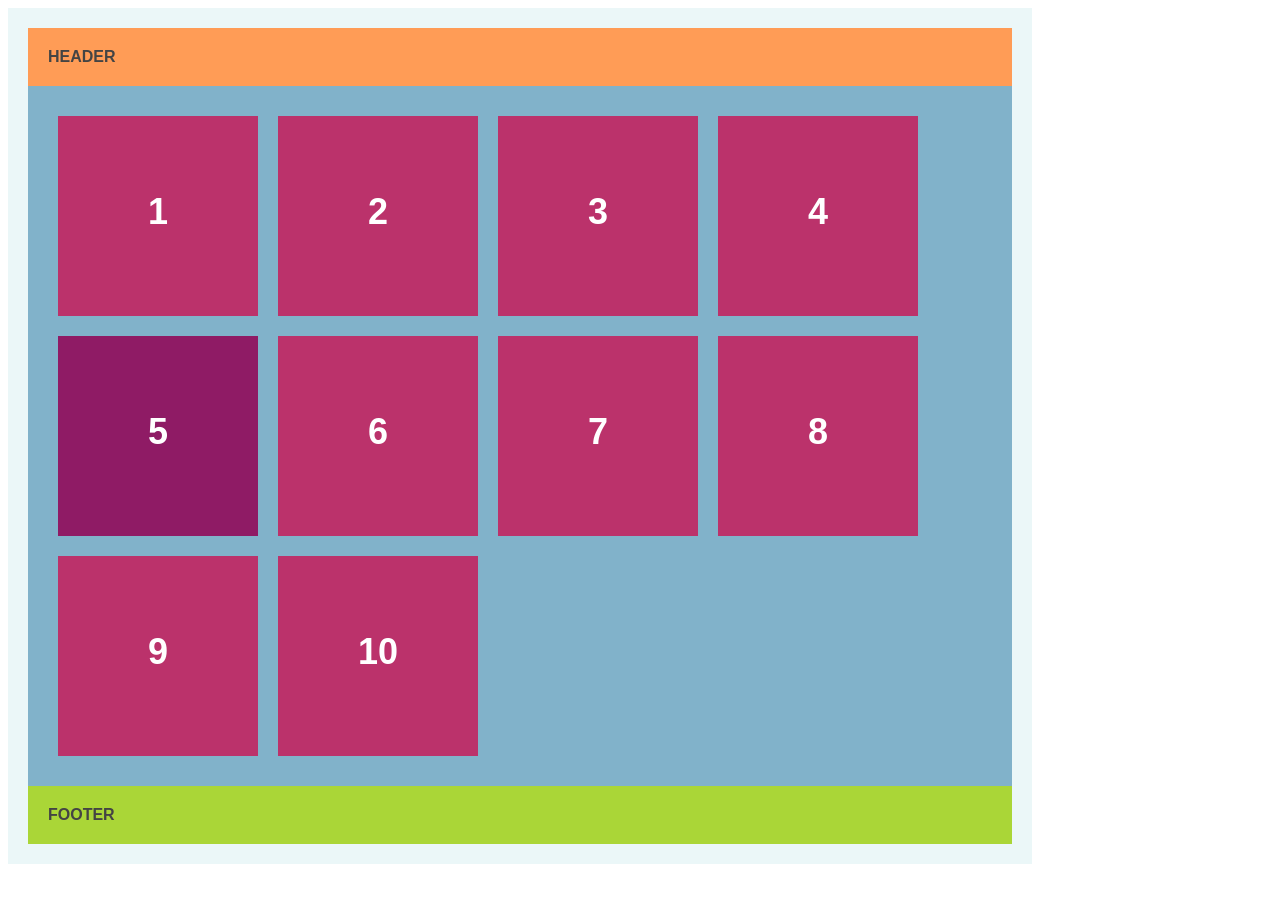
<file: floats/example-06.html>
<!DOCTYPE html>
	<head>
		<title>Example 06 | MakerSquare Float Exercises</title>
		<meta name="viewport" content="width=device-width, initial-scale=1">
		<link rel="stylesheet" href="style.css">
		<link rel="stylesheet" href="example-06.css">
	</head>

	<body>
	<!-- Make all the widget float next to each other in a grid. What happens when you change the width of .container? What happens when you change float: left to float: right? What about when you make one of the widgets tall?  -->
		<div class="container clearfix">
			<div class="header">
				header
			</div>
			<div class="main-content">
				<div class="widget">1</div>
				<div class="widget">2</div>
				<div class="widget tall">3</div>
				<div class="widget">4</div>
				<div class="widget fix">5</div>
				<div class="widget">6</div>
				<div class="widget">7</div>
				<div class="widget">8</div>
				<div class="widget">9</div>
				<div class="widget">10</div>
			</div>
			<div class="footer">footer</div>
		</div>

	</body>
</html>
</file>
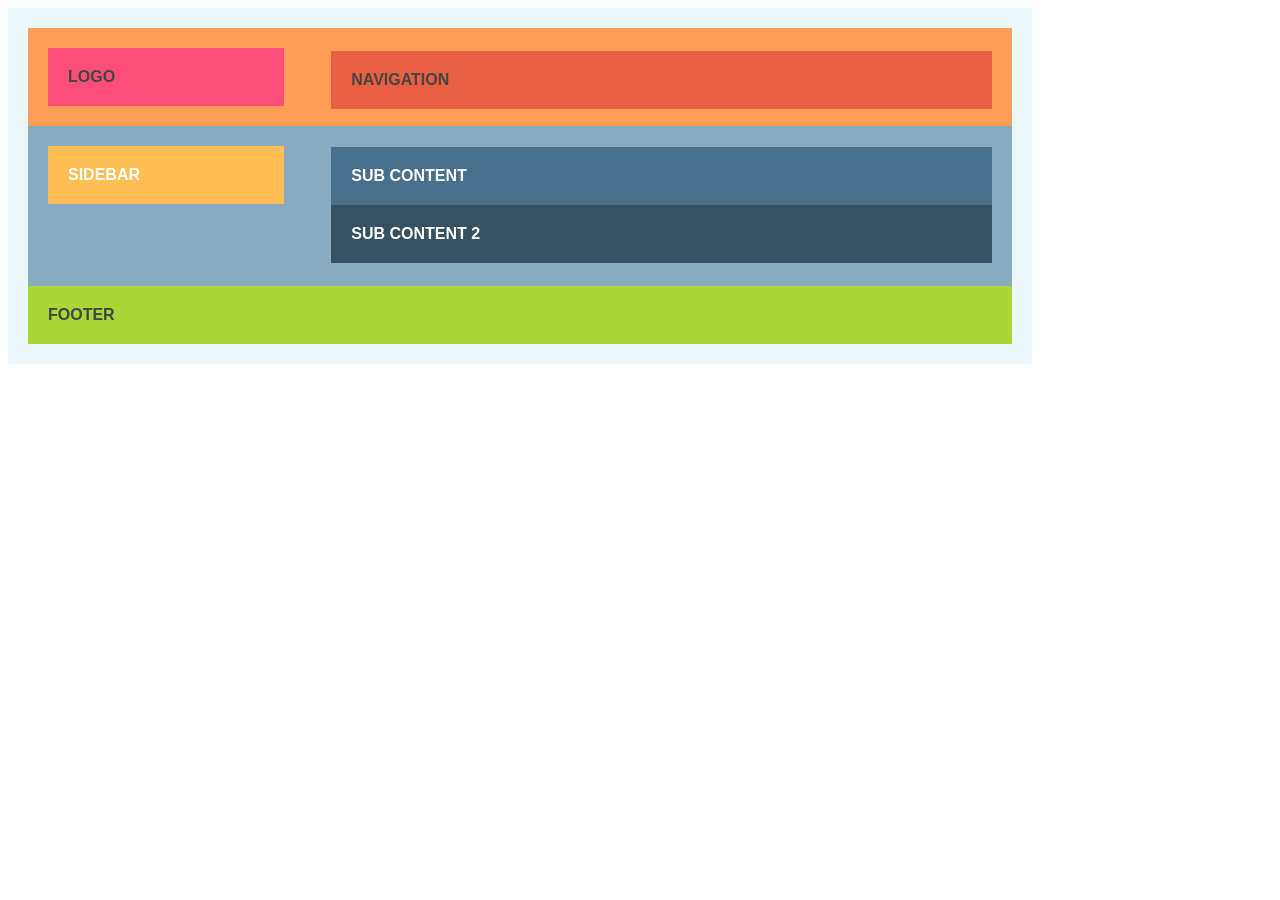
<file: floats/example-07.html>
<!DOCTYPE html>
	<head>
		<title>Example 07 | MakerSquare Float Exercises</title>
		<meta name="viewport" content="width=device-width, initial-scale=1">
		<link rel="stylesheet" href="style.css">
		<link rel="stylesheet" href="example-07.css">
	</head>

	<body>
	<!-- Make me look like Example 05, with the stacked sub-content divs floated beside the sidebar. This time, use fluid percentage widths instead of pixel values! See what happens when you resize your browser window. Where does it break? Bonus: try making sidebar a pixel width and main a percentage. What happens then? How would you avoid this if you needed the sidebar to always be at least N pixels wide? -->
		<div class="container clearfix">
			<div class="header">
				<div class="logo">logo</div>
				<div class="navigation">navigation</div>
			</div>
			<div class="main-content">
				<div class="sidebar">sidebar</div>
				<div class="sub-content">sub content</div>
				<div class="sub-content-2">sub content 2</div>
			</div>
			<div class="footer">footer</div>
		</div>

	</body>
</html>
</file>
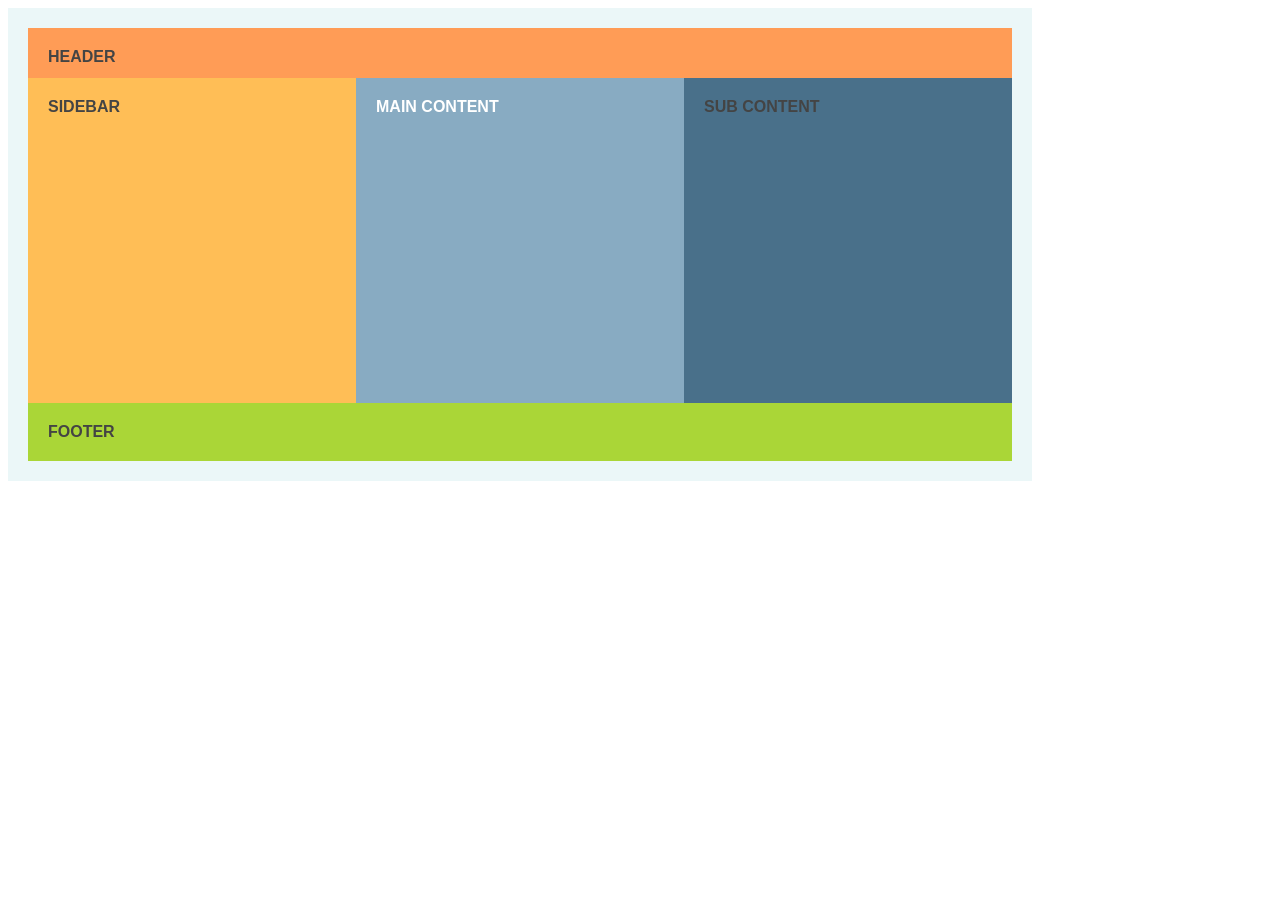
<file: floats/example-08.html>
<!DOCTYPE html>
	<head>
		<title>Example 08 | MakerSquare Float Exercises</title>
		<meta name="viewport" content="width=device-width, initial-scale=1">
		<link rel="stylesheet" href="style.css">
		<link rel="stylesheet" href="example-08.css">
	</head>

	<body>
	<!-- Make a 3 column layout. -->
		<div class="container clearfix">
			<div class="header">
				header
			</div>
			
			<div class="sidebar">sidebar</div>
			<div class="main-content">main content</div>
			<div class="sub-content">sub content </div>
			
			<div class="footer">footer</div>
		</div>

	</body>
</html>
</file>
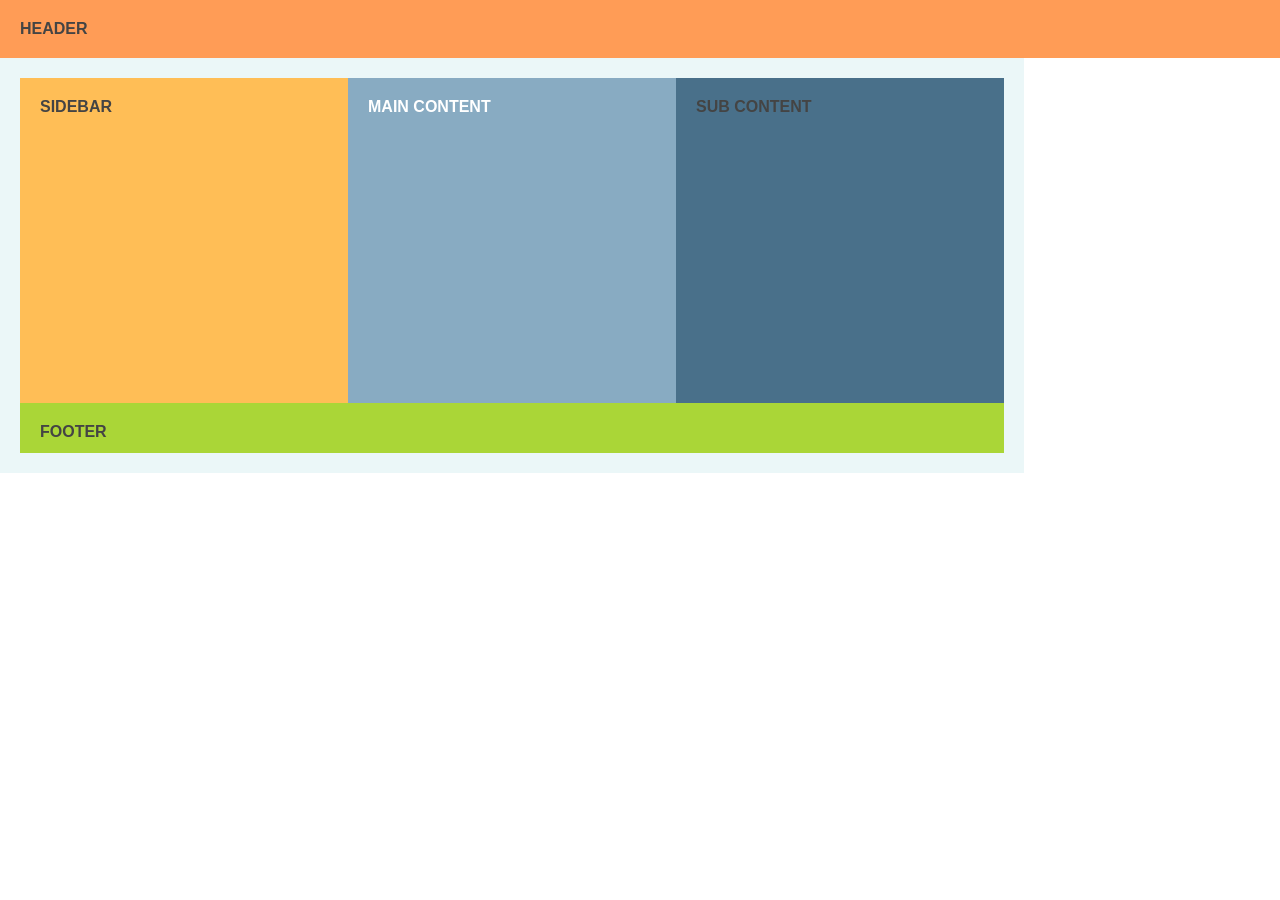
<file: floats/example-09.html>
<!DOCTYPE html>
	<head>
		<title>Example 09 | MakerSquare Float Exercises</title>
		<meta name="viewport" content="width=device-width, initial-scale=1">
		<link rel="stylesheet" href="style.css">
		<link rel="stylesheet" href="example-09.css">

				<div class="header">
			header
		</div>
		
	</head>

	<body>
	<!-- Make a 3 column layout like Example 08, but make the header the full width of the browser, not just the container div. This one will require writing and deleting some HTML, too! -->

	<!-- hint! -->
	<div class="container clearfix">
		


		<!-- hint! -->
			<div class="sidebar">sidebar</div>
			<div class="main-content">main content</div>
			<div class="sub-content">sub content</div>

		<div class="footer">footer</div>
	</div>

	</body>
</html>
</file>
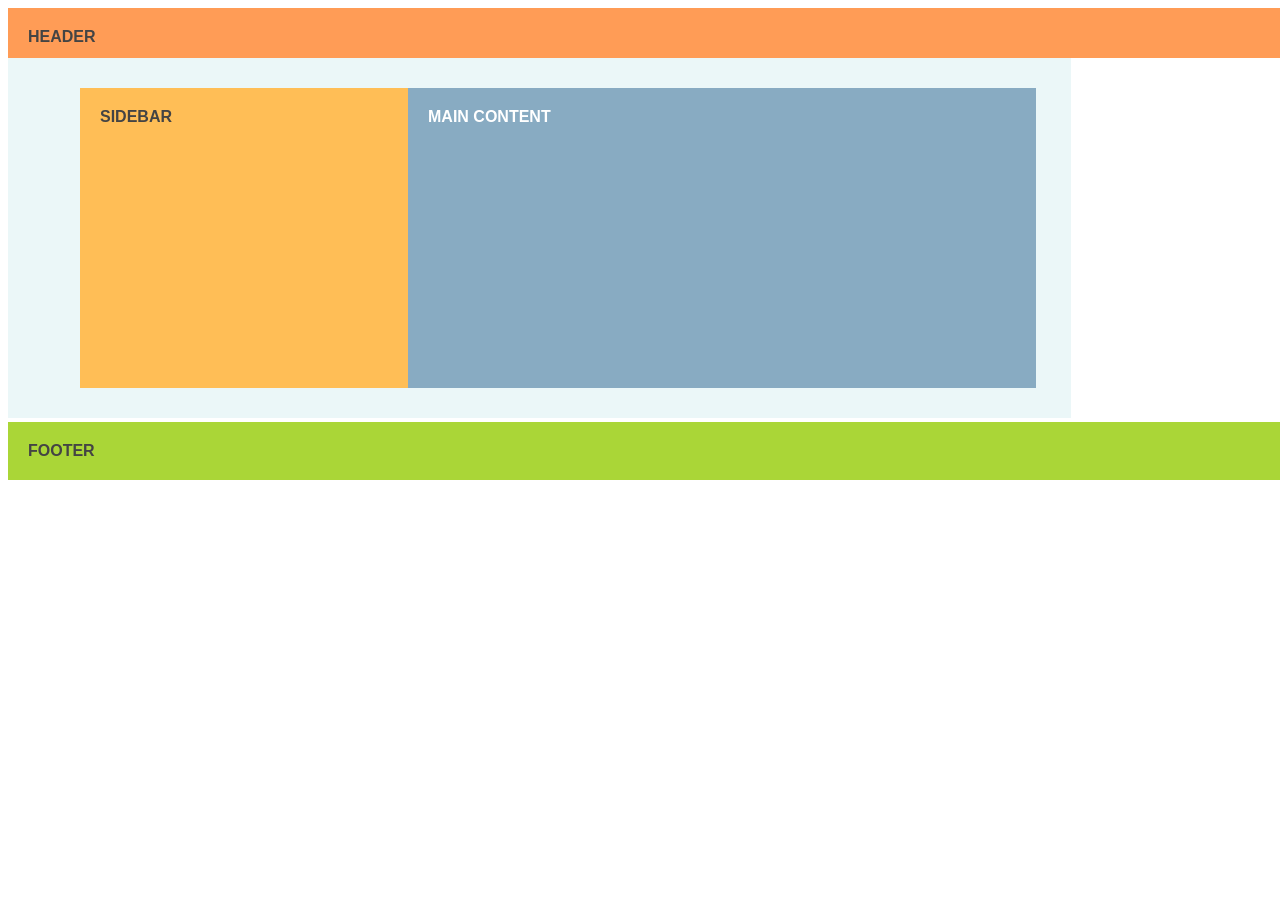
<file: floats/example-10.html>
<!DOCTYPE html>
	<head>
		<title>Example 10 | MakerSquare Float Exercises</title>
		<meta name="viewport" content="width=device-width, initial-scale=1">
		<link rel="stylesheet" href="style.css">
		<link rel="stylesheet" href="example-10.css">
	</head>

	<body>
	<!-- Make the header and footer the full page width, but keep the sidebar and content divs constrained to 80% in a container. You'll have to add some HTML to do that. -->
		
	<div class="header">
		header
	</div>

	<!-- hint! -->
	<div class="container clearfix">
		<div class="sidebar">sidebar</div>
		<div class="main-content">main content</div>
	</div>

	<div class="footer">footer</div>

	</body>
</html>
</file>
<file: floats/style.css>
/* ---------------------------------------------------------- */
/* Float Examples for MakerSquare Front-End Class ----------- */
/* created by Elyse Holladay @elyseholladay ----------------- */
/* ---------------------------------------------------------- */

body {
	background: #fff;
	font-family: Arial, sans-serif;
	color: #444;
}

h1, h2, h3, h4, h5, div {
	text-transform: uppercase;
	font-weight: bold;
}

p {
	text-transform: none;
	font-weight: normal;
}

a, a:active, a:visited {
	text-decoration: none;
	color: #88ABC2;
}
a:hover {
	color: #FFBE56;
}

.example {
	margin-bottom: 60px;
}

.example img {
	max-width: 80%;
}

/* apply box-sizing property and padding to every div, for visual spacing */
div {
	-moz-box-sizing: border-box;
	-webkit-box-sizing: border-box;
	box-sizing: border-box;
	padding: 20px;
 }

.container {
	background: #EBF7F8;
}

.container.index {
	width: 80%;
	margin: 0 auto;
}

.header {
	background: #FF9C56;
}

.logo {
	background: #FF4D79;
}

.navigation {
	background: #E85F43;
}

.sidebar {
	background: #FFBE56;
}

.main-content {
	background: #88ABC2;
	color: #fff;
}

.sub-content {
	background: #49708A;
}

.sub-content-2 {
	background: #355163;
}

.footer {
	background: #AAD637;
}

.post {
	background: #AAD637;
	margin-bottom: 20px;
}

.image {
	background: #8EB22E;
}

.post_excerpt {
	background: #708C24;
	padding: 20px;
	margin: 0;
}

.widget {
	background: #BB326B;
	margin: 10px;
	width: 200px;
	height: 200px;
	font-size: 36px;
	text-align: center;
	padding-top: 75px;
}
</file>
<file: floats/example-01.css>
.container {
    width: 1024px; /* fixed width layout */
    margin: 0 auto; /* centers this containing element in the browser viewport */
}

.header {
    /* we don't want the header floated, so nothing to do here! */
}

.sidebar {
    float: left; /* float the sidebar to the left—it will go to the left-most side of its containing element, on a new line after the last non-floated element */
    width: 250px; /* 1024 - 250 = 774px remaining for the main content div. because we used box-sizing, this div will actually be 250px even with 20px of padding on each side. try removing the box-sizing property in style.css and see how that changes the calculated width of this div. */
    height: 300px; /* here, the height property is for visual purposes only. you wouldn't normally add height if there was content. */
}

.main-content {
    float: left; /* you could float right, too, but left is more consistent */
    width: 734px; /* however, this can't actually be 774px because there's 40px of padding, and since we used box-sizing, the padding is removed from the width */
    height: 300px; /* again, for example purposes only */
}

.footer {
    clear: both; /* to clear the floated elements above it. try removing me and see what happens. it might be more obvious if you add some margin to all the elements. */

}

.clearfix:after {
    content: "."; 
    display: block; 
    height: 0; 
    clear: both; 
    visibility: hidden;
}

.clearfix {
    display: inline-block;
}




/*div {
    margin: 20px;
}*/

/* if you comment this margin and the footer clear out, you'll be more able to see what happens when you don't clear the footer. but because you added margin, your pixel width values will no longer add up. how can you fix it? */
</file>
<file: floats/example-02.css>
/* ---------------------------------------------------------- */
/* Float Examples for MakerSquare Front-End Class ----------- */
/* created by Elyse Holladay @elyseholladay ----------------- */
/* ---------------------------------------------------------- */

/* Example 02 */

.container {
	width: 1024px;
	margin: 0 auto;
}

.header {}

.sidebar {
	float: left;
	width: 250px;
	height: 300px;
}

.main-content {
	float: left;
	width: 734px; 
    height: 300px;
	/* hint! */
}

.footer {
	clear: both;
}

.clearfix {
    display: inline-block;
}
</file>
<file: floats/example-03.css>
/* ---------------------------------------------------------- */
/* Float Examples for MakerSquare Front-End Class ----------- */
/* created by Elyse Holladay @elyseholladay ----------------- */
/* ---------------------------------------------------------- */

/* Example 03 */

.container {
	width: 1024px;
	margin: 0 auto;
}


.header {}

.sidebar {
	float: right; 
    width: 250px; 
    height: 300px;
}

.main-content {
	float: left;
	width: 734px;
	height: 300px;
	/* hint! */
}

.footer {
	clear: both;
	
}

.clearfix {
    display: inline-block;
}
</file>
<file: floats/example-04.css>
/* ---------------------------------------------------------- */
/* Float Examples for MakerSquare Front-End Class ----------- */
/* created by Elyse Holladay @elyseholladay ----------------- */
/* ---------------------------------------------------------- */

/* Example 04 */

.container {
	width: 1024px;
	margin: 0 auto;
}

.header {
	overflow: auto;
}

.logo {
	float: left;
}

.navigation {
	float: right;
}

.sidebar {
	float: left; 
    width: 250px; 
    height: 300px;
    clear: both;
	
}

.main-content {
	overflow: auto;
}
	
.footer {
	clear: both;
}

.clearfix {
    display: inline-block;
}
</file>
<file: floats/example-05.css>
/* ---------------------------------------------------------- */
/* Float Examples for MakerSquare Front-End Class ----------- */
/* created by Elyse Holladay @elyseholladay ----------------- */
/* ---------------------------------------------------------- */

/* Example 05 */

.container {
	width: 1024px;
	margin: 0 auto;
}

.header {
	overflow: auto;
}
	

.logo {
	float: left;
}

.navigation {
	float: right;
}

.sidebar {
	float: left; 
    width: 250px; 
    height: 300px;
    clear: both;
}

.main-content {
	overflow: auto;
}

.sub-content {
	float: right;
	width: 600px;
	height: 100px;
	margin: 10px;
}
.sub-content-2 {
	float: right;
	width: 600px;
	height: 100px;
	margin: 10px;
}

.footer {
	clear: both;
}

.clearfix {
    display: inline-block;
}
</file>
<file: floats/example-06.css>
/* ---------------------------------------------------------- */
/* Float Examples for MakerSquare Front-End Class ----------- */
/* created by Elyse Holladay @elyseholladay ----------------- */
/* ---------------------------------------------------------- */

/* Example 06 */

.container {
	width: 1024px; 
	margin: 0 auto;
}


.main-content {
	background-color: #81B2CA;
	overflow: hidden;
}


.widget {
	float: left;
}


.footer {
	clear: both;
}


/* Bonus: what happens if you make a couple of the widgets taller than the other? */
/*.widget.tall {}*/

/* this CSS class targets widget #5. what can you do to it to make the rows of widgets get back in order? */
.widget.fix {
	background: #8F1B65;
}

.clearfix {
    display: inline-block;
}
</file>
<file: floats/example-07.css>
/* ---------------------------------------------------------- */
/* Float Examples for MakerSquare Front-End Class ----------- */
/* created by Elyse Holladay @elyseholladay ----------------- */
/* ---------------------------------------------------------- */

/* Example 07 */

.container {
	width: 1024px; /* change me to a percentage width, like 80% */
	margin: 0 auto;
}


.header {
}

.logo {
	width: 25%;
}

.navigation {
	width: 70%;
	float: right;
	display: inline;
	margin-top: -55px;
}

.sidebar {
	width: 25%;
}

.main-content {
	padding-bottom: 40px;
	height: 160px;
}

.sub-content {
	width: 70%;
	float: right;
	display: inline;
	margin-top: -57px;
}

.sub-content-2 {
	width: 70%;
	float: right;
}

.footer {

}

.clearfix {
    display: inline-block;
}
</file>
<file: floats/example-08.css>
/* ---------------------------------------------------------- */
/* Float Examples for MakerSquare Front-End Class ----------- */
/* created by Elyse Holladay @elyseholladay ----------------- */
/* ---------------------------------------------------------- */

/* Example 08 */

.container {
	width: 1024px;
	margin: 0 auto;
}

.header {
	height: 50px;
}


.sidebar {
	float: left;
	width: 328px;
	height: 325px;

}

.main-content {
	float: left;
	width: 328px;
	height: 325px;
}

.sub-content {
	float: right;
	width: 328px;
	height: 325px;
}


.footer {
	clear: both;

}

.clearfix {
    display: inline-block;
}
</file>
<file: floats/example-09.css>
/* ---------------------------------------------------------- */
/* Float Examples for MakerSquare Front-End Class ----------- */
/* created by Elyse Holladay @elyseholladay ----------------- */
/* ---------------------------------------------------------- */

/* Example 09 */

body {
	margin: 0;
	padding: 0;
	overflow: hidden;
}

#header {
	position: fixed;
	top: 0;
	margin: 2px;
	left: 0px
}

.container {
	width: 1024px;
	margin: 0 auto;

}

.sidebar {
	float: left;
	width: 328px;
	height: 325px;
}

.main-content {
	float: left;
	width: 328px;
	height: 325px;
}

.sub-content {
	float: right;
	width: 328px;
	height: 325px;
}

.footer {
	width: 100%;
	height: 50px;
	clear: both;
}

.clearfix {
    display: inline-block;
}
/* what do you have to add to make the sidebar and content and footer not be the full width of the browser? */
</file>
<file: floats/example-10.css>
/* ---------------------------------------------------------- */
/* Float Examples for MakerSquare Front-End Class ----------- */
/* created by Elyse Holladay @elyseholladay ----------------- */
/* ---------------------------------------------------------- */

/* Example 10 */

.header {
	width: 110%;
	height: 50px;
	clear:both;
}

.sidebar {
	float: left;
	width: 328px;
	height: 300px;
	margin: 10px 0px 10px 52px;
}

.main-content {
	float: left;
	width: 628px;
	height: 300px;
	margin: 10px 15px 10px 0px;
}

.sub-content {
	float: right;
	width: 328px;
	height: 325px;
}

.footer {
	width: 110%;
	height 50px;
	clear: both;
}

.clearfix {
    display: inline-block;
}

/* what do you have to add to make the sidebar and content and footer not be the full width of the browser? */
</file>
